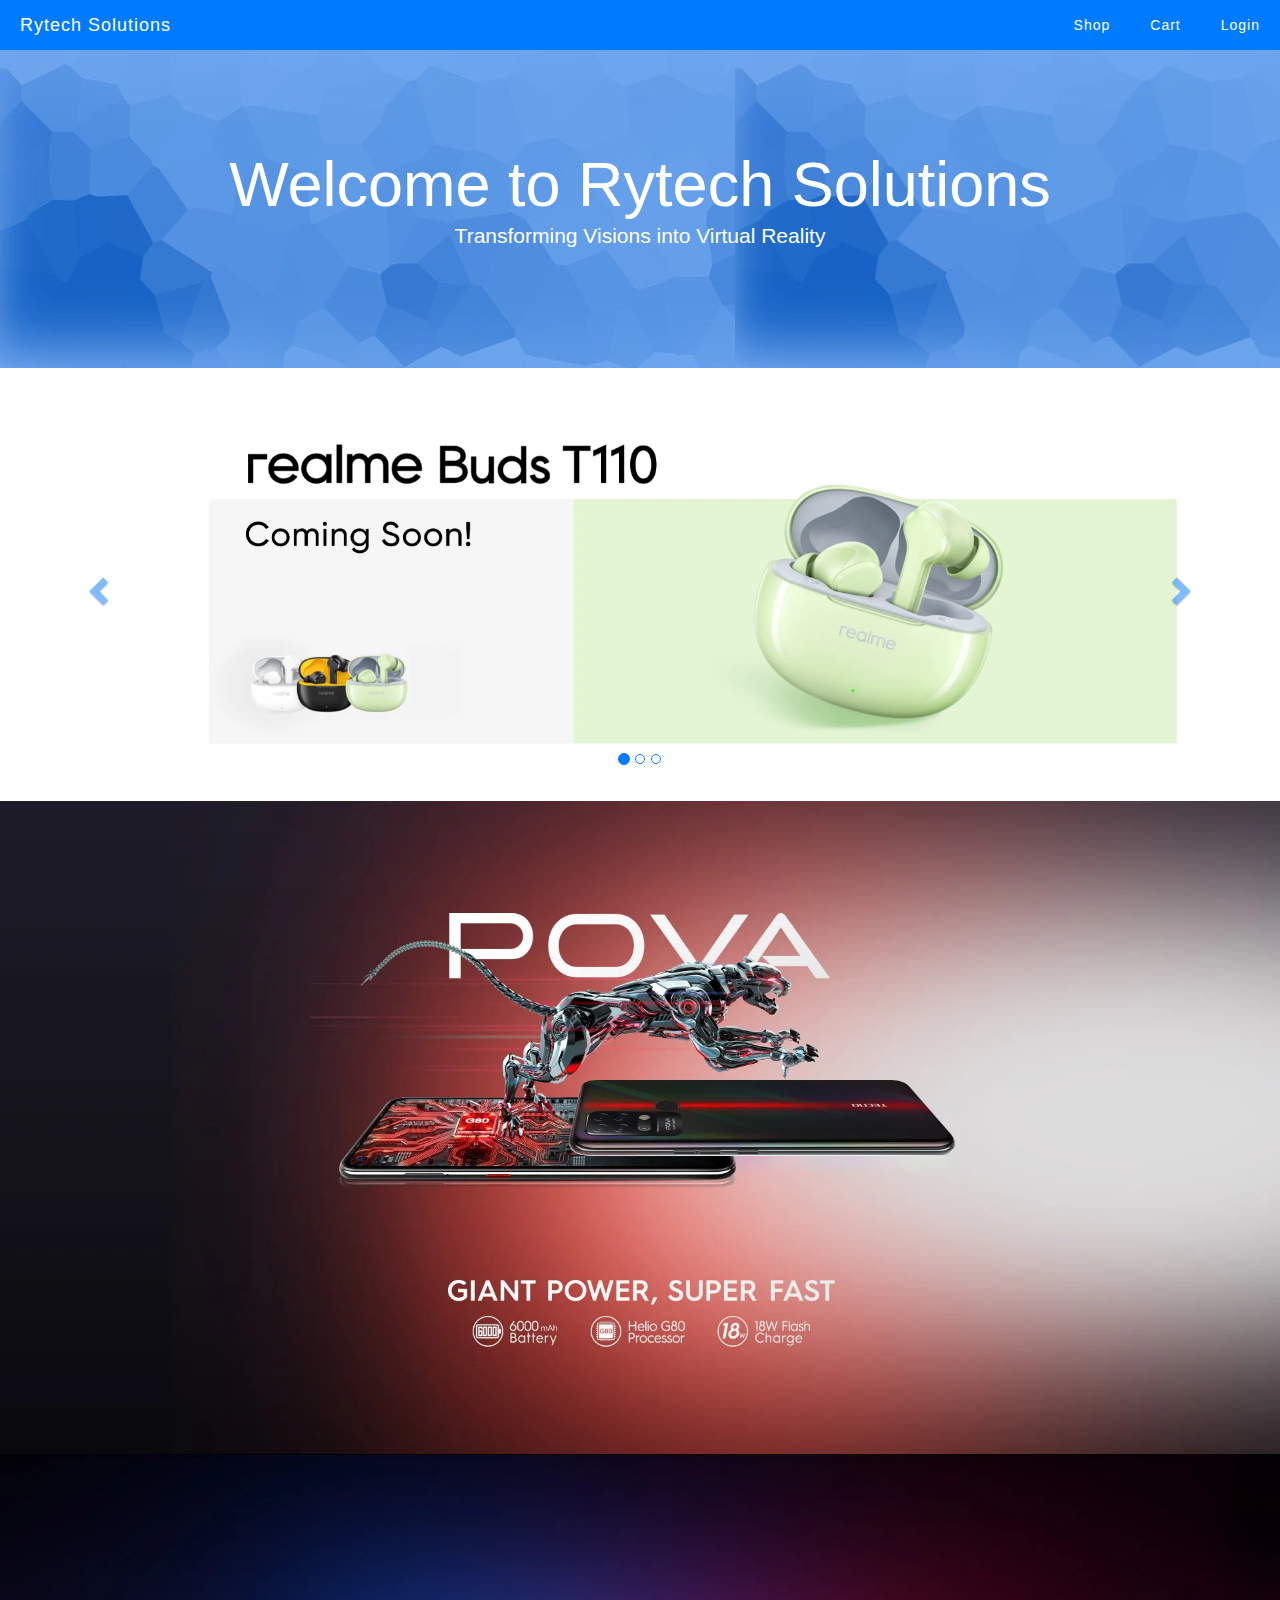
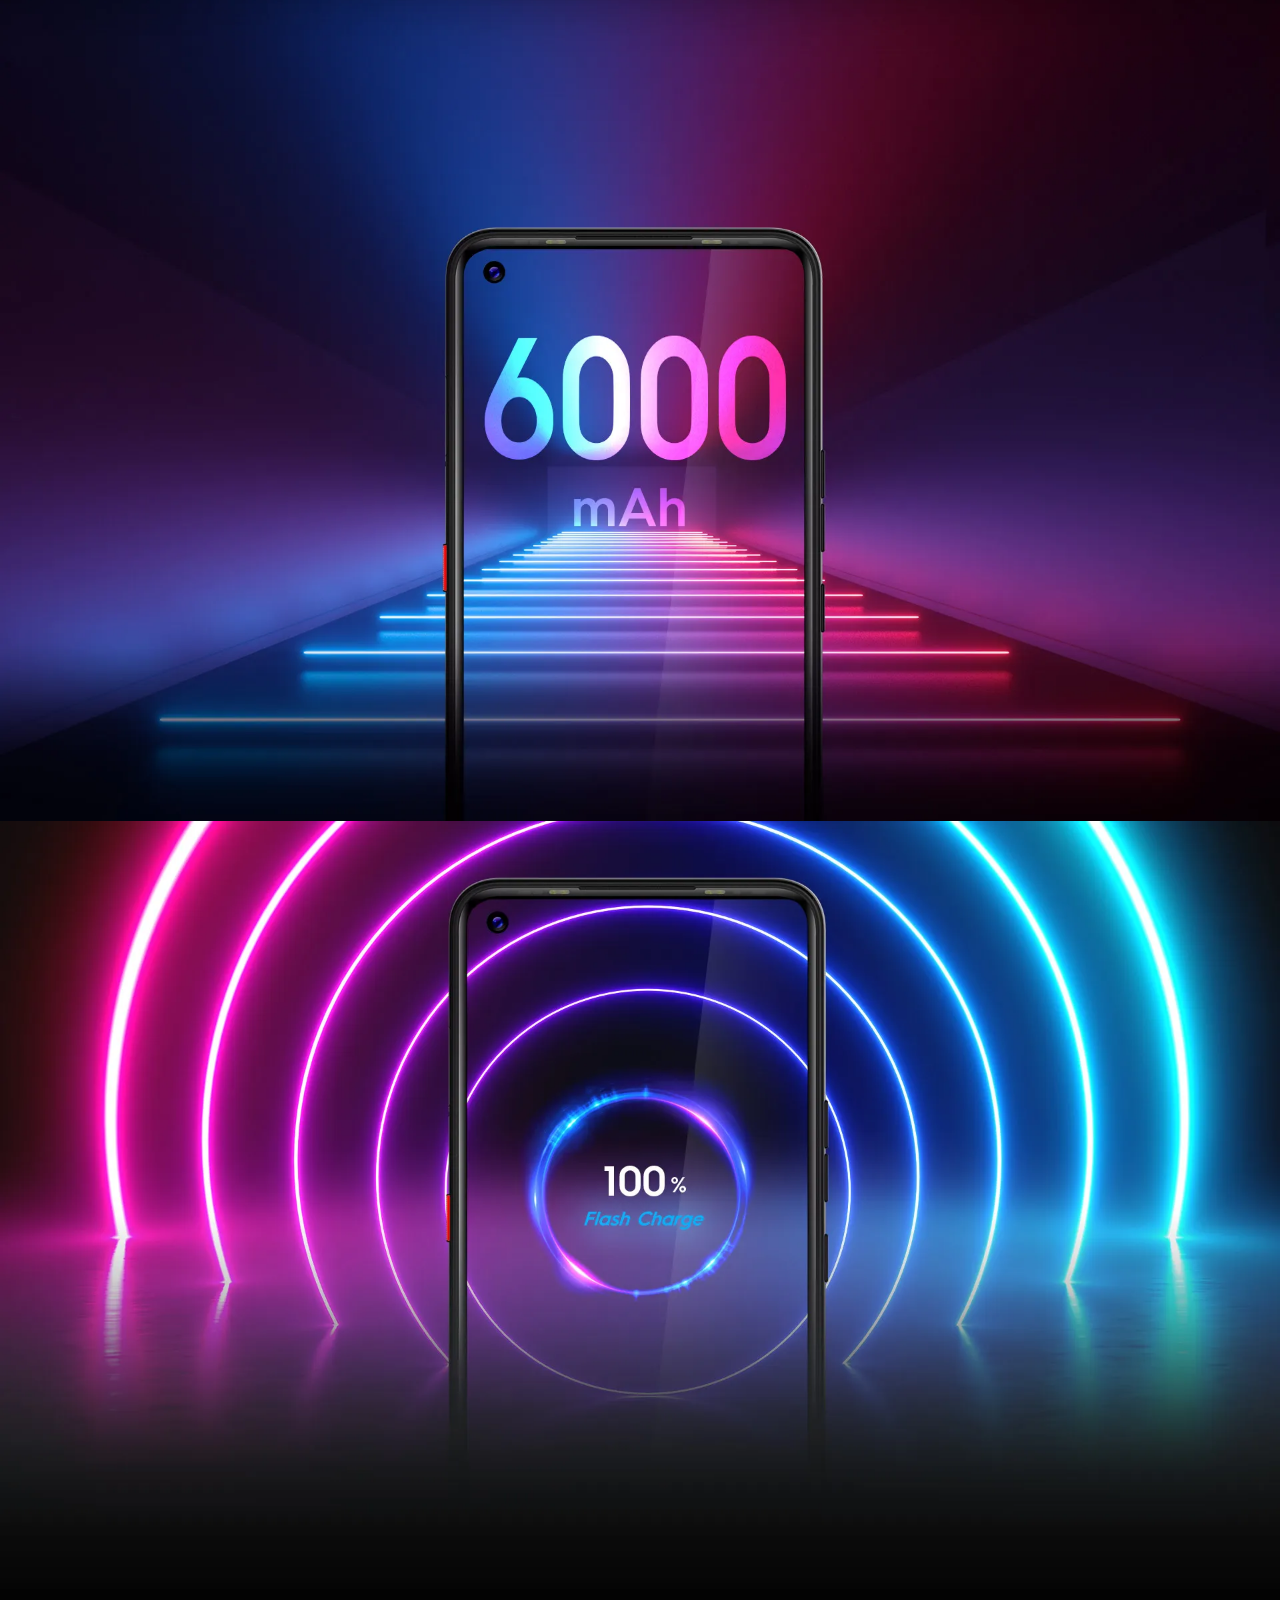
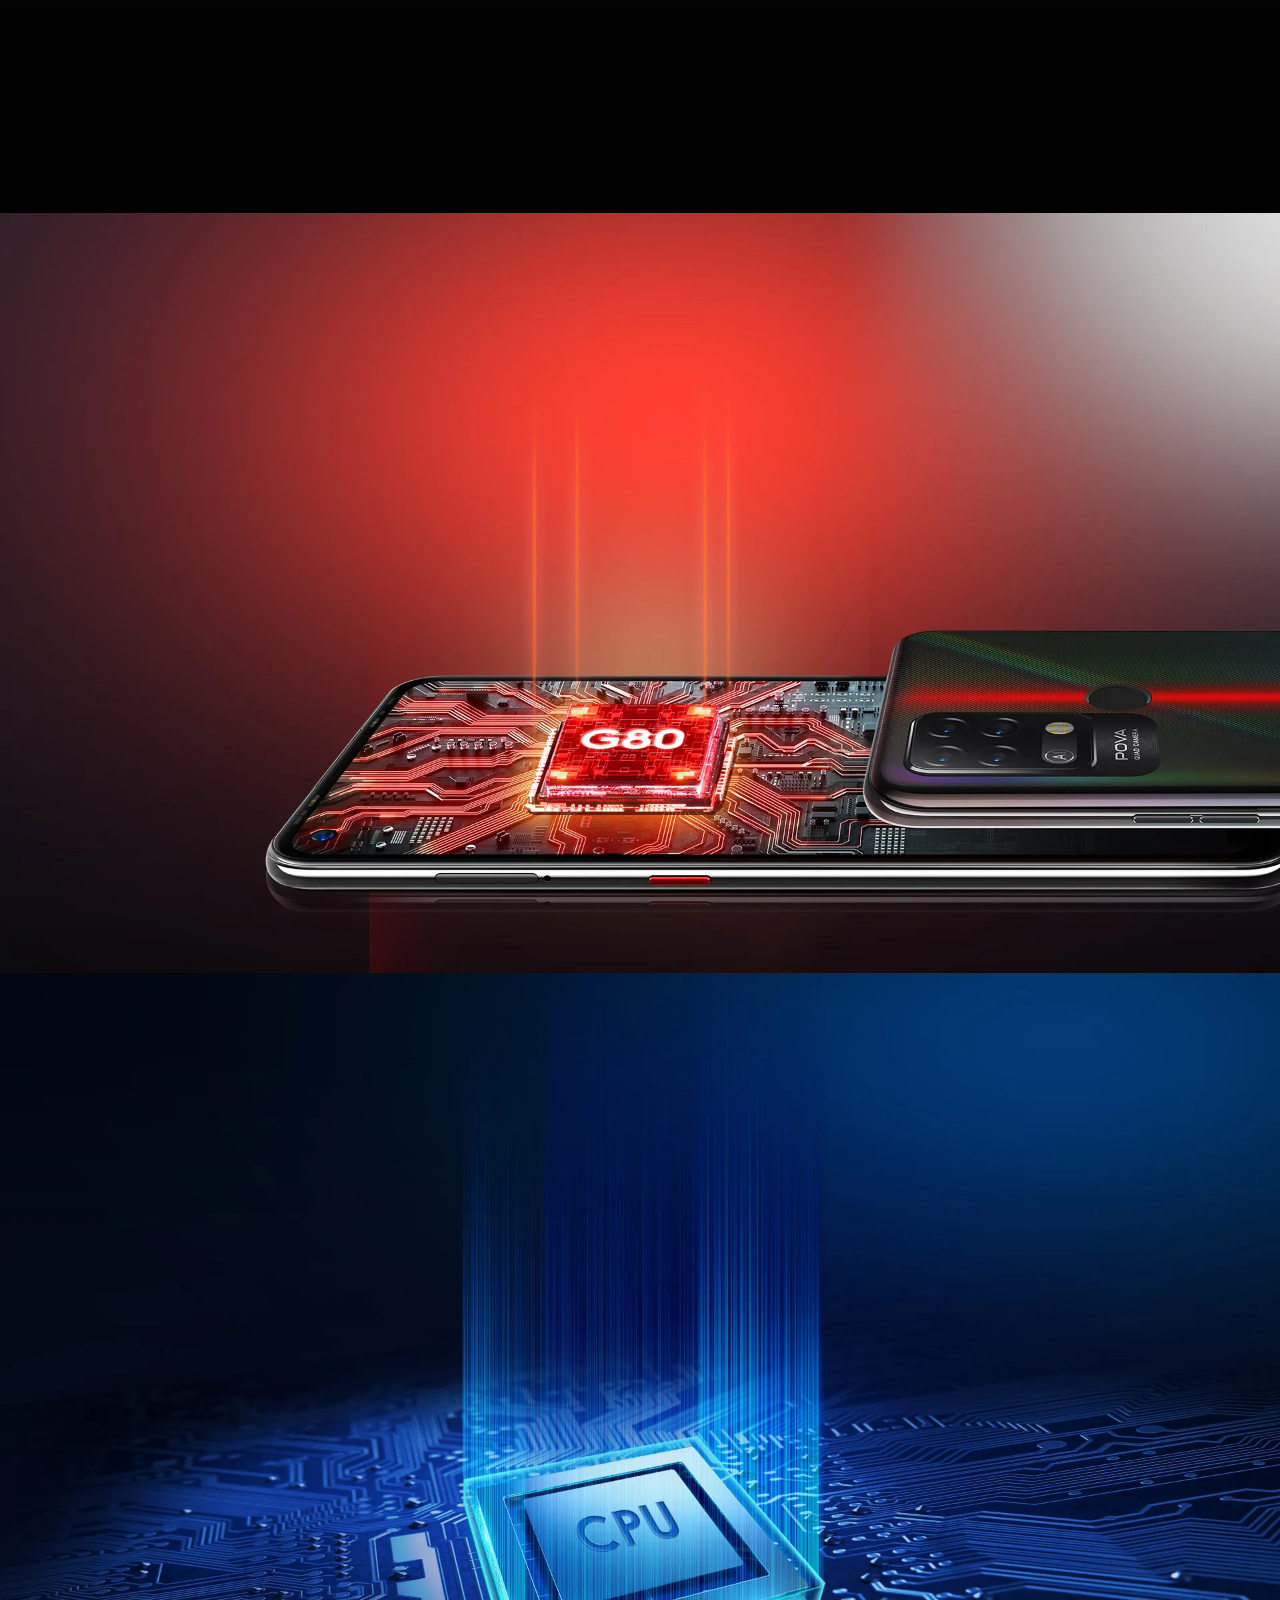
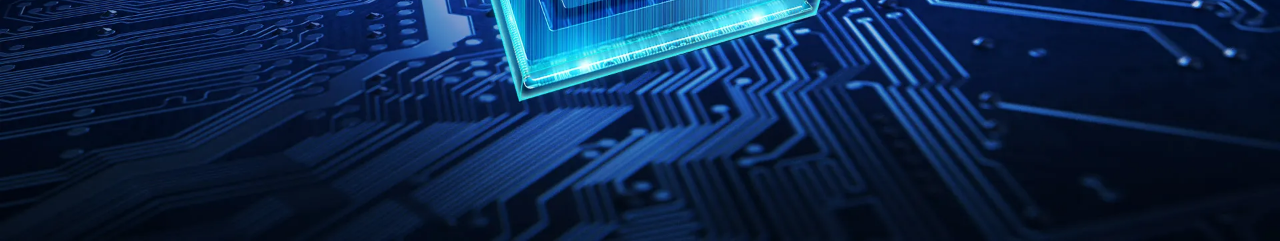
<file: index.html>
<!DOCTYPE html>
<html lang="en">
<head>
    <meta charset="UTF-8">
    <meta name="viewport" content="width=device-width, initial-scale=1.0">
    <title>Rytech</title>
    <link rel="stylesheet" href="https://maxcdn.bootstrapcdn.com/bootstrap/3.4.1/css/bootstrap.min.css">
    <link rel="stylesheet" href="https://cdnjs.cloudflare.com/ajax/libs/font-awesome/4.7.0/css/font-awesome.min.css">
    <link rel="stylesheet" href="style.css">
</head>
<style>
h2, p{
    color: #fff;
}
p{
    font-size: large;
}
.home-content{
    margin: 0;
    padding: 0;
}
.home-content img{
    background-size: cover;
    display: block;
    width: 100%;
}
.item img {
    width: 100%;
}
.navbar{
    border: none;
}
.jumbotron{
    background-image: url('Header.jpg');
    color: #fff;
}
.carousel-indicators li {
    border-color: #007bff;
  }
.carousel-indicators .active {
    background-color: #007bff;
}
.carousel-control.right, .carousel-control.left {
   background-image: none;
   color: #007bff;
  }
.home-content {
    position: relative;
}
.home-content-details {
    position: absolute;
    top: 20%;
    width: 100%;
}
.home-content-details h2, p{
    color: #fff;
}
</style>
<body>
    <nav class="navbar navbar-default navbar-fixed-top">
        <div class="container-fluid">
            <div class="navbar-header">
                <button type="button" class="navbar-toggle collapsed" data-toggle="collapse"
                        data-target="#navbar-collapse" aria-expanded="false">
                        <span class="icon-bar"></span>
                        <span class="icon-bar"></span>
                        <span class="icon-bar"></span>
                </button>
                <a class="navbar-brand" href="#home">Rytech Solutions</a>
            </div>
            <div class="collapse navbar-collapse" id="navbar-collapse">
                <ul class="nav navbar-nav navbar-right">
                    <li><a href="shop.html">Shop</a></li>
                    <li><a href="#cart">Cart</a></li>
                    <li><a href="#">Login</a></li>
                </ul>
            </div>
        </div>
    </nav>

    <div class="jumbotron container-fluid">
        <div class="text-center">
            <h1>Welcome to Rytech Solutions</h1>
            <p>Transforming Visions into Virtual Reality</p>
        </div>
    </div>

    <div class="home">
        <div id="myCarousel" class="carousel slide" data-ride="carousel">
            <ol class="carousel-indicators">
                <li data-target="#myCarousel" data-slide-to="0" class="active"></li>
                <li data-target="#myCarousel" data-slide-to="1"></li>
                <li data-target="#myCarousel" data-slide-to="2"></li>
            </ol>
            <div class="carousel-inner">
                <div class="item active">
                    <img src="Home realme 1.png" alt="realme 1 image">
                </div>
                <div class="item">
                    <img src="Home realme 2.png" alt="realme 2 image">
                </div>
                <div class="item">
                    <img src="Home realme 3.png" alt="realme 3 image">
                </div>
            </div>
            <a class="left carousel-control" href="#myCarousel" data-slide="prev">
                <span class="glyphicon glyphicon-chevron-left"></span>
            </a>
            <a class="right carousel-control" href="#myCarousel" data-slide="next">
                <span class="glyphicon glyphicon-chevron-right"></span>
            </a>
        </div>
        <div class="home-content">
            <img src="Home pova 1.png" alt="pova 1 image">
            <div class="slideanim">
                <div class="home-content-details text-center">
                <h2>Power Giant, Poweful and Speedy</h2>
                <h3>6000mAh Super Big Battery : Unimaginably Powerful</h3>
                <p>6000mAh super big battery means long </p>
                <p>standby for 30 days / continuous music</p>
                <p>playing for 8 days / calling for 64 hours</p> 
                <p>/ playing games up to 20 hours.</p>
                <p>Once charged, youre set for long-lasting time.</p>
                <p>* The battery performance data come from TECNO R&D Team and reserve the rights</p>
                <p>for all explanation.</p>
                </div>
            </div> 
            <img src="Home pova 2.png" alt="pova 2 image">
            <img src="Home pova 3.png" alt="pova 3 image">
            <img src="Home pova 4.png" alt="pova 4 image">
            <img src="Home pova 5.png" alt="pova 5 image">
        </div>
    </div>
    <script src="https://ajax.googleapis.com/ajax/libs/jquery/3.7.1/jquery.min.js"></script>
    <script src="https://maxcdn.bootstrapcdn.com/bootstrap/3.4.1/js/bootstrap.min.js"></script>
    <script src="script.js"></script>
</body>
</html>
</file>
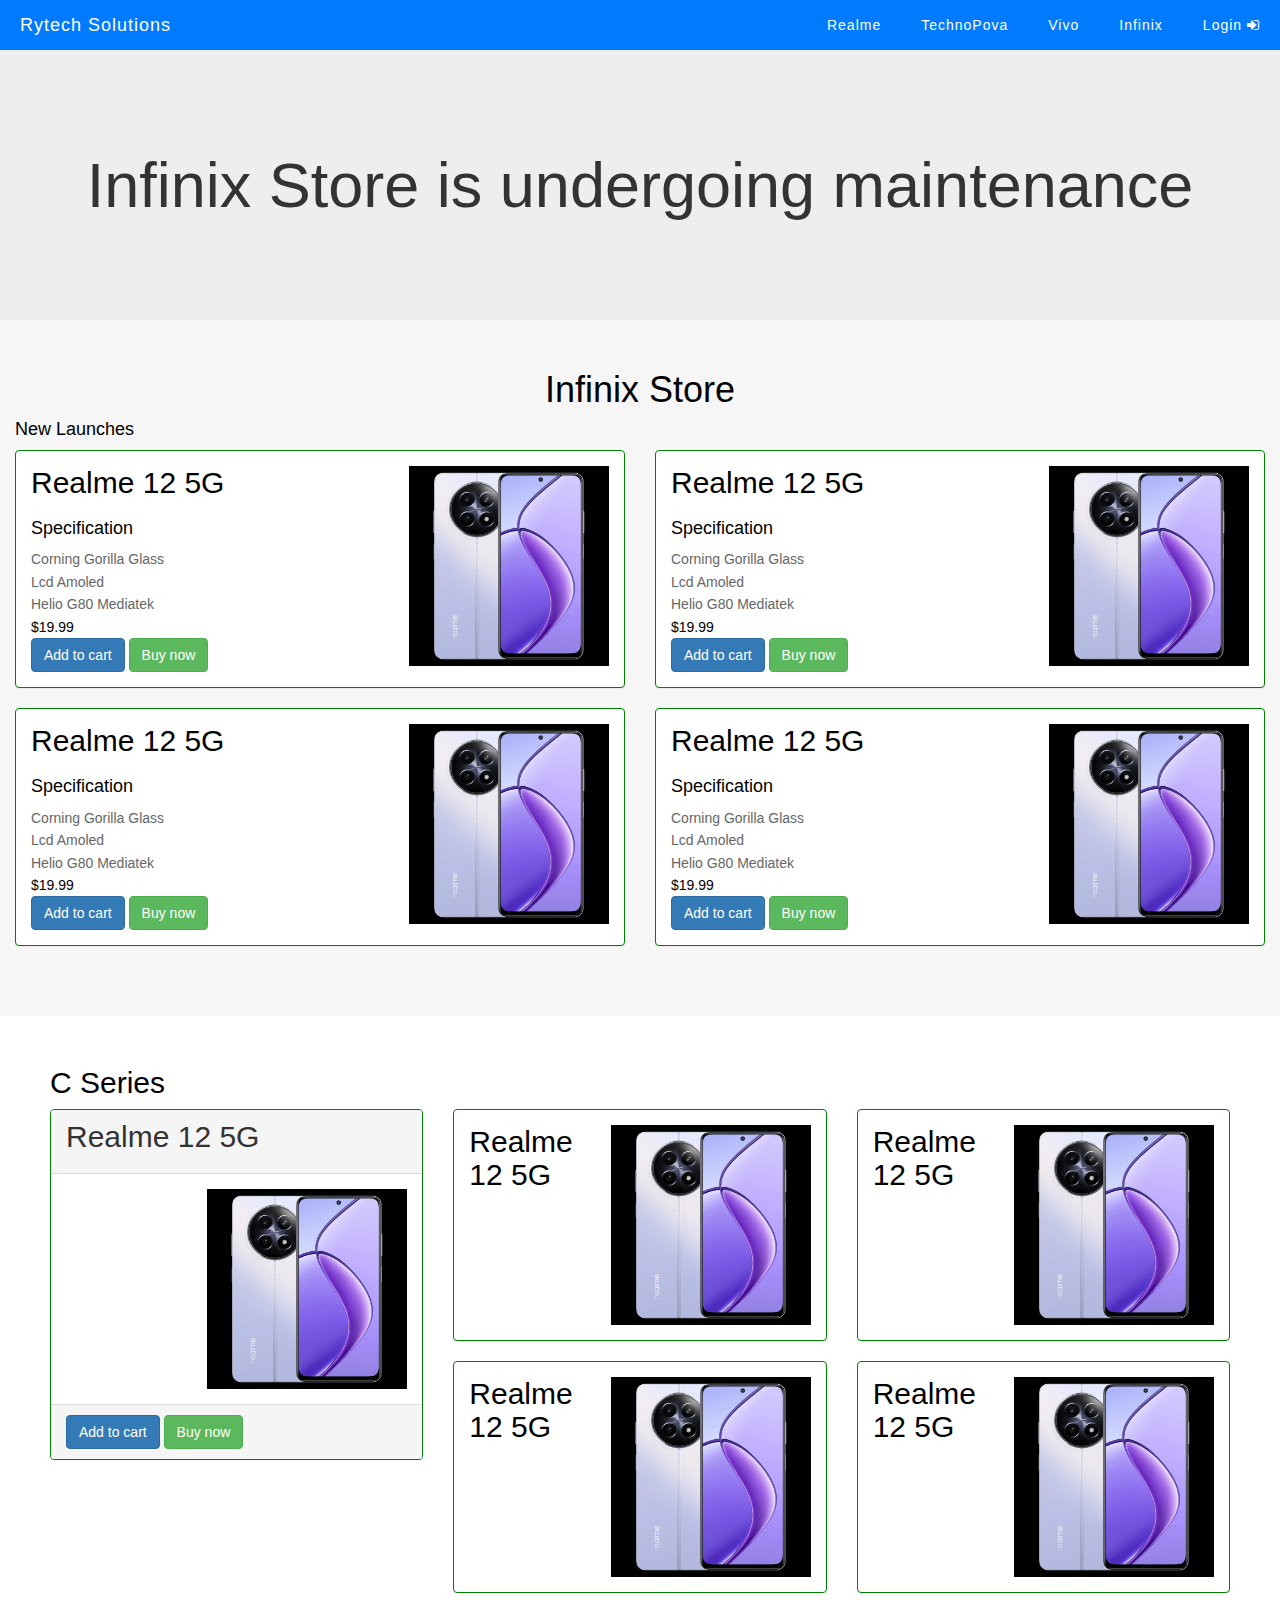
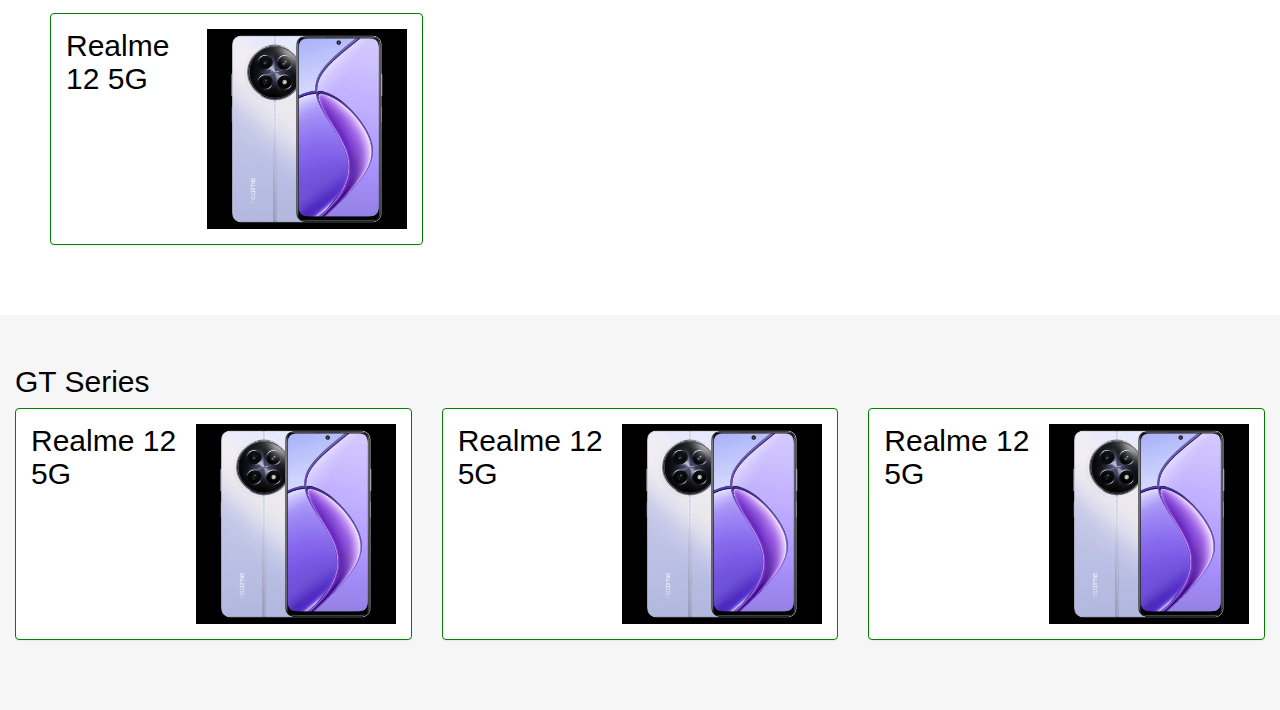
<file: infinix.html>
<!DOCTYPE html>
<html lang="en">
<head>
    <meta charset="UTF-8">
    <meta name="viewport" content="width=device-width, initial-scale=1.0">
    <title>Realme Smartphones | Rytech</title>
    <link rel="stylesheet" href="https://maxcdn.bootstrapcdn.com/bootstrap/3.4.1/css/bootstrap.min.css">
    <link rel="stylesheet" href="https://cdnjs.cloudflare.com/ajax/libs/font-awesome/4.7.0/css/font-awesome.min.css">
    <link rel="stylesheet" href="style.css">
</head>
<style>
h2{
    padding-bottom: 10px;
}
</style>
<body id="myPage" data-spy="scroll" data-target=".navbar" data-offset="60">
    <nav class="navbar navbar-default navbar-fixed-top">
        <div class="container-fluid">
            <div class="navbar-header">
                <button type="button" class="navbar-toggle collapsed" data-toggle="collapse"
                        data-target="#navbar-collapse" aria-expanded="false">
                        <span class="icon-bar"></span>
                        <span class="icon-bar"></span>
                        <span class="icon-bar"></span>
                </button>
                <a class="navbar-brand" href="shop.html">Rytech Solutions</a>
            </div>
            <div class="collapse navbar-collapse" id="navbar-collapse">
                <ul class="nav navbar-nav navbar-right">
                    <li><a href="realme.html">Realme</a></li>
                    <li><a href="technopova.html">TechnoPova</a></li>
                    <li><a href="vivo.html">Vivo</a></li>
                    <li><a href="infinix.html">Infinix</a></li>
                    <li><a href="#">Login <span class="fa fa-sign-in"></span></a></li>
                </ul>
            </div>
        </div>
    </nav>
    
    <div class="jumbotron text-center">
        <h1>Infinix Store is undergoing maintenance</h1>
      </div>
    <section id="new-launches" class="container-fluid">
        <div class="text-center">
            <h1>Infinix Store</h1>
        </div>
        <h4>New Launches</h4>
        <div class="row d-flex flex-wrap">
            <div class="col-sm-6">
                <div class="panel panel-default">
                    <div class="panel-body">
                        <img class="img-responsive" src="new Realme 12 5G.png" alt="Realme 12 5G image">
                        <h2>Realme 12 5G</h2>
                        <h4>Specification</h4>
                            <ul>
                                <li>Corning Gorilla Glass</li>
                                <li>Lcd Amoled</li>
                                <li>Helio G80 Mediatek</li>
                            </ul>
                            <p>$19.99</p>
                            <button type="button" class="btn btn-primary">Add to cart</button>
                            <button type="button" class="btn btn-success">Buy now</button>    
                    </div>
                </div>
            </div>
            <div class="col-sm-6">
                <div class="panel panel-default">
                    <div class="panel-body">
                        <img class="img-responsive" src="new Realme 12 5G.png" alt="Realme 12 5G image">
                        <h2>Realme 12 5G</h2>
                        <h4>Specification</h4>
                            <ul>
                                <li>Corning Gorilla Glass</li>
                                <li>Lcd Amoled</li>
                                <li>Helio G80 Mediatek</li>
                            </ul>
                            <p>$19.99</p>
                            <button type="button" class="btn btn-primary">Add to cart</button>
                            <button type="button" class="btn btn-success">Buy now</button>    
                    </div>
                </div>
            </div>
            <div class="col-sm-6">
                <div class="panel panel-default">
                    <div class="panel-body">
                        <img class="img-responsive" src="new Realme 12 5G.png" alt="Realme 12 5G image">
                        <h2>Realme 12 5G</h2>
                        <h4>Specification</h4>
                            <ul>
                                <li>Corning Gorilla Glass</li>
                                <li>Lcd Amoled</li>
                                <li>Helio G80 Mediatek</li>
                            </ul>
                            <p>$19.99</p>
                            <button type="button" class="btn btn-primary">Add to cart</button>
                            <button type="button" class="btn btn-success">Buy now</button>    
                    </div>
                </div>
            </div>
            <div class="col-sm-6">
                <div class="panel panel-default">
                    <div class="panel-body">
                        <img class="img-responsive" src="new Realme 12 5G.png" alt="Realme 12 5G image">
                        <h2>Realme 12 5G</h2>
                        <h4>Specification</h4>
                            <ul>
                                <li>Corning Gorilla Glass</li>
                                <li>Lcd Amoled</li>
                                <li>Helio G80 Mediatek</li>
                            </ul>
                            <p>$19.99</p>
                            <button type="button" class="btn btn-primary">Add to cart</button>
                            <button type="button" class="btn btn-success">Buy now</button>    
                    </div>
                </div>
            </div>
            
        </div>
    </section>

    <section id="c-series">
        <h2>C Series</h2>
        <div class="row d-flex flex-wrap">
            <div class="col-sm-4 col-xs-12">
                <div class="panel panel-default">
                    <div class="panel-heading">
                        <h2>Realme 12 5G</h2>
                    </div>
                    <div class="panel-body">
                        <img src="new Realme 12 5G.png" alt="new Realme 12 5G image">
                        
                    </div>
                    <div class="panel-footer">
                        <button type="button" class="btn btn-primary">Add to cart</button>
                        <button type="button" class="btn btn-success">Buy now</button>   
                    </div>
                </div>
            </div>
            <div class="col-sm-4 col-xs-12">
                <div class="panel panel-default">
                    <div class="panel-body">
                        <img src="new Realme 12 5G.png" alt="new Realme 12 5G image">
                        <h2>Realme 12 5G</h2>
                    </div>
                </div>
            </div>
            <div class="col-sm-4 col-xs-12">
                <div class="panel panel-default">
                    <div class="panel-body">
                        <img src="new Realme 12 5G.png" alt="new Realme 12 5G image">
                        <h2>Realme 12 5G</h2>
                    </div>
                </div>
            </div>
            <div class="col-sm-4 col-xs-12">
                <div class="panel panel-default">
                    <div class="panel-body">
                        <img src="new Realme 12 5G.png" alt="new Realme 12 5G image">
                        <h2>Realme 12 5G</h2>
                    </div>
                </div>
            </div>
            <div class="col-sm-4 col-xs-12">
                <div class="panel panel-default">
                    <div class="panel-body">
                        <img src="new Realme 12 5G.png" alt="new Realme 12 5G image">
                        <h2>Realme 12 5G</h2>
                    </div>
                </div>
            </div>
            <div class="col-sm-4 col-xs-12">
                <div class="panel panel-default">
                    <div class="panel-body">
                        <img src="new Realme 12 5G.png" alt="new Realme 12 5G image">
                        <h2>Realme 12 5G</h2>
                    </div>
                </div>
            </div>
        </div>
    </section>

    <section id="gt-series" class="container-fluid">
        <h2>GT Series</h2>
        <div class="row d-flex flex-wrap">
            <div class="col-sm-4 col-sm-12">
                <div class="panel panel-default">
                    <div class="panel-body">
                        <img src="new Realme 12 5G.png" alt="new Realme 12 5G image">
                        <h2>Realme 12 5G</h2>
                    </div>
                </div>
            </div>
            <div class="col-sm-4 col-sm-12">
                <div class="panel panel-default">
                    <div class="panel-body">
                        <img src="new Realme 12 5G.png" alt="new Realme 12 5G image">
                        <h2>Realme 12 5G</h2>
                    </div>
                </div>
            </div>
            <div class="col-sm-4 col-sm-12">
                <div class="panel panel-default">
                    <div class="panel-body">
                        <img src="new Realme 12 5G.png" alt="new Realme 12 5G image">
                        <h2>Realme 12 5G</h2>
                    </div>
                </div>
            </div>
        </div>
    </section>
    <script src="https://ajax.googleapis.com/ajax/libs/jquery/3.7.1/jquery.min.js"></script>
    <script src="https://maxcdn.bootstrapcdn.com/bootstrap/3.4.1/js/bootstrap.min.js"></script>
    <script src="script.js"></script>
</body>
</html>
</file>
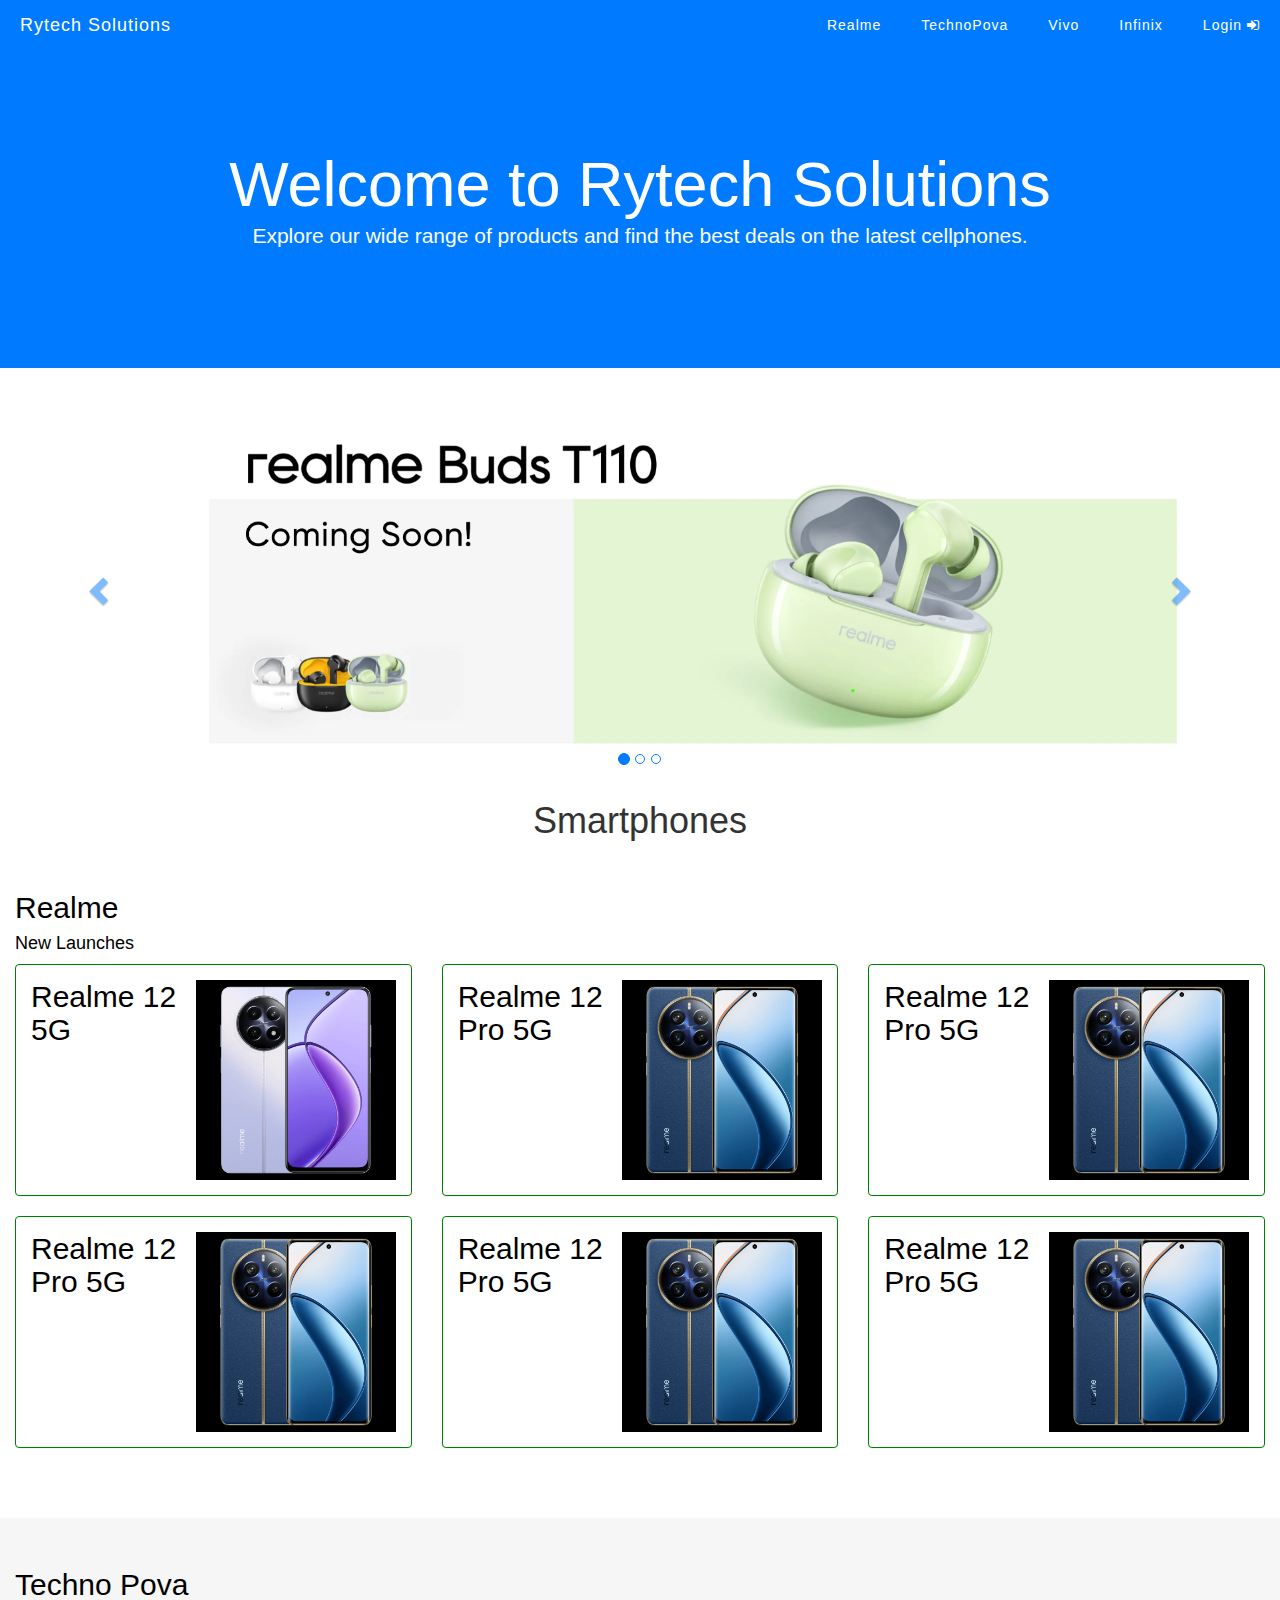
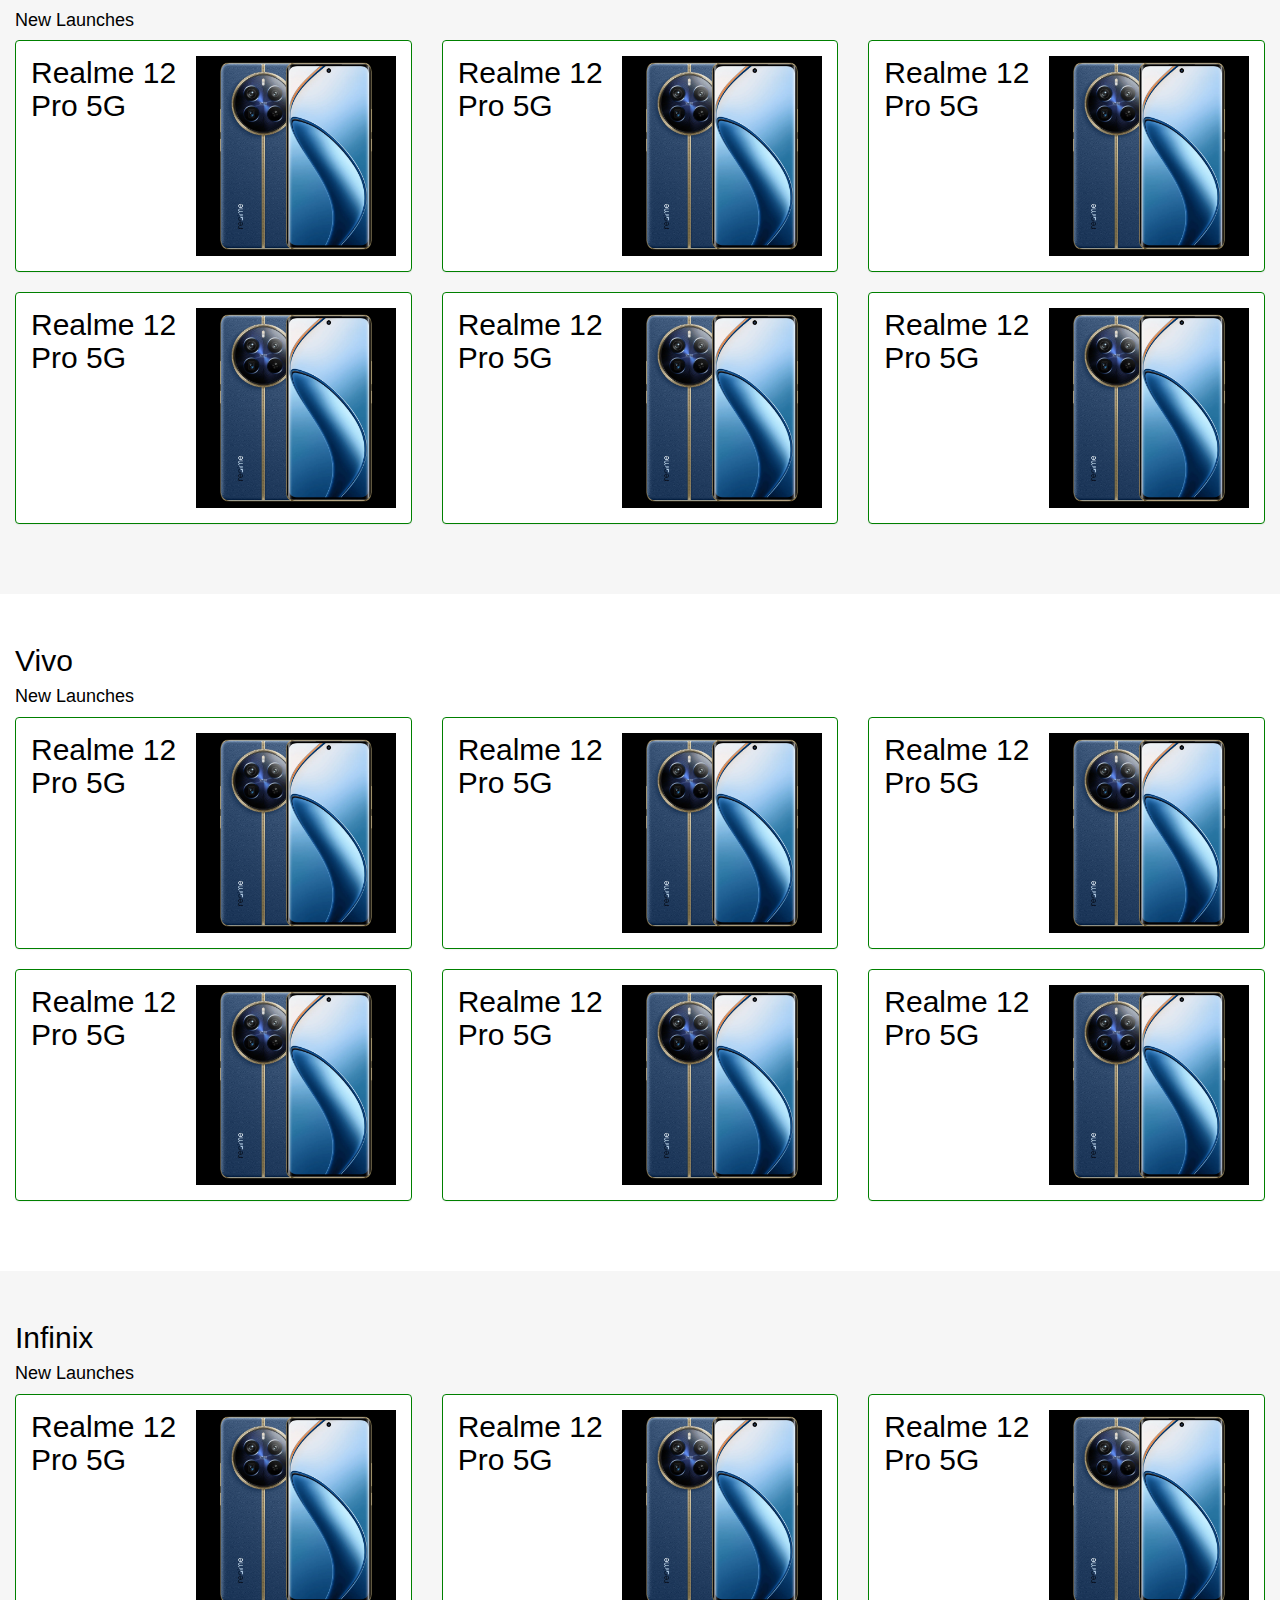
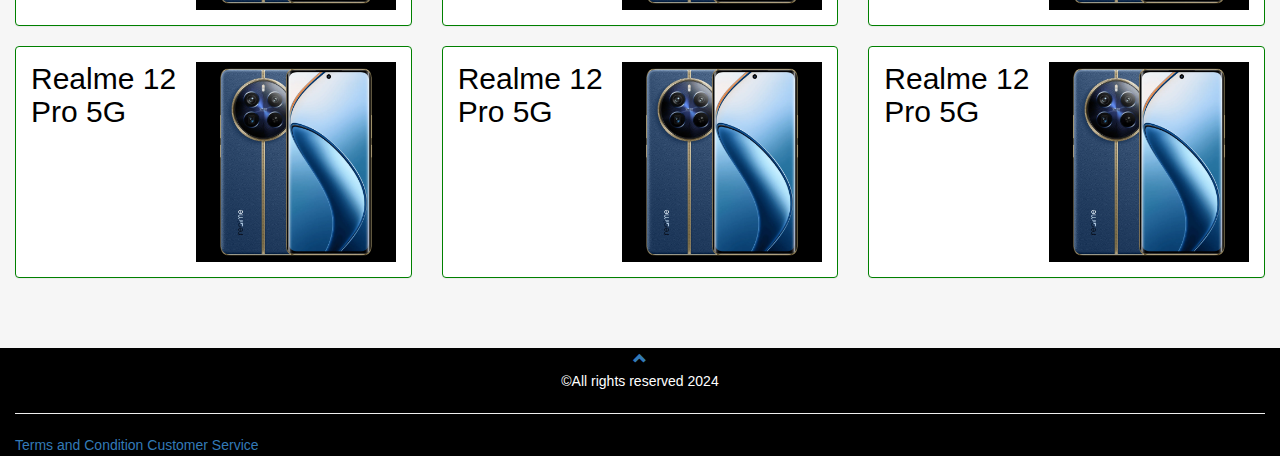
<file: shop.html>
<!DOCTYPE html>
<html lang="en">
<head>
    <meta charset="UTF-8">
    <meta name="viewport" content="width=device-width, initial-scale=1.0">
    <title>Shop | Rytech</title>
    <link rel="stylesheet" href="https://maxcdn.bootstrapcdn.com/bootstrap/3.4.1/css/bootstrap.min.css">
    <link rel="stylesheet" href="https://cdnjs.cloudflare.com/ajax/libs/font-awesome/4.7.0/css/font-awesome.min.css">
    <link rel="stylesheet" href="style.css">
</head>
<style>
/*.content{
    display: flex;
    padding-left: 20px;
}
.container{
    border: 1px solid green;
    padding: 5px;
    margin: 0;
    width: 45%;
    margin-left: 55px;
}
.realme-content img{
    width: 200px;
    height: 200px;
    float: right;
}
.clearfix::after{
    content: "";
    clear: both;
    display: table;
}*/
.navbar{
    border: none;
}
.jumbotron{
    background-color: #007bff;
    color: #fff;
}

.carousel-indicators li{
    border-color: #007bff;
}
.carousel-indicators .active {
    background-color: #007bff;
}
.carousel-control.right, .carousel-control.left {
    background-image: none;
    color: #007bff;
}

section:nth-child(odd) {
    background-color: #fff;
    color: black; /* Ensure the text is readable on a red background */
}

section:nth-child(even) {
    background-color: #f6f6f6;
    color: black; /* Default text color for better readability on a white background */
}
section{
    padding: 50px;
}

</style>
<body id="myPage" data-spy="scroll" data-target=".navbar" data-offset="60" class="page-transition">
    <nav class="navbar navbar-default navbar-fixed-top">
        <div class="container-fluid">
            <div class="navbar-header">
                <button type="button" class="navbar-toggle collapsed" data-toggle="collapse"
                        data-target="#navbar-collapse" aria-expanded="false">
                        <span class="icon-bar"></span>
                        <span class="icon-bar"></span>
                        <span class="icon-bar"></span>
                </button>
                <a class="navbar-brand" href="index.html">Rytech Solutions</a>
            </div>
            <div class="collapse navbar-collapse" id="navbar-collapse">
                <ul class="nav navbar-nav navbar-right">
                    <li><a href="realme.html">Realme</a></li>
                    <li><a href="#">TechnoPova</a></li>
                    <li><a href="#">Vivo</a></li>
                    <li><a href="#">Infinix</a></li>
                    <li><a href="#">Login <span class="fa fa-sign-in"></span></a></li>
                </ul>
            </div>
        </div>
    </nav>
    
    <!--<section id="realme" class="container-fluid">
        <h1>Realme</h1>
        <h4>New Launches</h4>
        <div class="content">
            <div class="container">
                <div class="clearfix">
                    <div class="realme-content">
                        <img class="image-style" src="new Realme 12 5G.png" alt="Realme 12 5G image">
                        <h2>Realme 12 5G</h2>
                    </div>
                </div>
            </div>
            <div class="container">
                <div class="clearfix">
                    <div class="realme-content">
                        <img src="new Realme 12pro 5G.png" alt="Realme 12pro 5G image">
                        <h2>Realme 12 Pro 5G</h2>
                    </div>
                </div>
            </div>
        </div>
        
    </section>-->
    <div class="jumbotron container-fluid">
        <div class="text-center">
            <h1>Welcome to Rytech Solutions</h1>
            <p>Explore our wide range of products and find the best deals on the latest cellphones.</p>
        </div>
    </div>
    <div id="myCarousel" class="carousel slide" data-ride="carousel">
        <ol class="carousel-indicators">
            <li data-target="#myCarousel" data-slide-to="0" class="active"></li>
            <li data-target="#myCarousel" data-slide-to="1"></li>
            <li data-target="#myCarousel" data-slide-to="2"></li>
        </ol>
        <div class="carousel-inner">
            <div class="item active">
                <img src="Home realme 1.png" alt="realme 1 image">
            </div>
            <div class="item">
                <img src="Home realme 2.png" alt="realme 2 image">
            </div>
            <div class="item">
                <img src="Home realme 3.png" alt="realme 3 image">
            </div>
        </div>
        <a class="left carousel-control" href="#myCarousel" data-slide="prev">
            <span class="glyphicon glyphicon-chevron-left"></span>
        </a>
        <a class="right carousel-control" href="#myCarousel" data-slide="next">
            <span class="glyphicon glyphicon-chevron-right"></span>
        </a>
    </div>

    <div class="text-center">
        <h1>Smartphones</h1>
    </div>
    <section id="realme" class="container-fluid page-content">
        <h2>Realme</h2>
        <h4>New Launches</h4>
        <div class="row d-flex flex-wrap">
            <div class="col-sm-4 col-xs-12">
                <div class="panel panel-default panel-new-launch">
                    <div class="panel-body">
                        <img src="new Realme 12 5G.png" alt="Realme 12 5G image">
                        <h2>Realme 12 5G</h2>
                    </div>
                </div>
            </div>
            <div class="col-sm-4 col-xs-12">
                <div class="panel panel-default">
                    <div class="panel-body">
                        <img src="new Realme 12pro 5G.png" alt="Realme 12pro 5G image">
                        <h2>Realme 12 Pro 5G</h2>
                    </div>
                </div>
            </div>
            <div class="col-sm-4 col-xs-12">
                <div class="panel panel-default">
                    <div class="panel-body">
                        <img src="new Realme 12pro 5G.png" alt="Realme 12pro 5G image">
                        <h2>Realme 12 Pro 5G</h2>
                    </div>
                </div>
            </div>
            <div class="col-sm-4 col-xs-12">
                <div class="panel panel-default">
                    <div class="panel-body">
                        <img src="new Realme 12pro 5G.png" alt="Realme 12pro 5G image">
                        <h2>Realme 12 Pro 5G</h2>
                    </div>
                </div>
            </div>
            <div class="col-sm-4 col-xs-12">
                <div class="panel panel-default">
                    <div class="panel-body">
                        <img src="new Realme 12pro 5G.png" alt="Realme 12pro 5G image">
                        <h2>Realme 12 Pro 5G</h2>
                    </div>
                </div>
            </div>
            <div class="col-sm-4 col-xs-12">
                <div class="panel panel-default">
                    <div class="panel-body">
                        <img src="new Realme 12pro 5G.png" alt="Realme 12pro 5G image">
                        <h2>Realme 12 Pro 5G</h2>
                    </div>
                </div>
            </div>
        </div>
    </section>

    <section id="technopova" class="container-fluid">
        <h2>Techno Pova</h2>
        <h4>New Launches</h4>
        <div class="row d-flex flex-wrap">
            <div class="col-sm-4 col-xs-12">
                <div class="panel panel-default">
                    <div class="panel-body">
                        <img src="new Realme 12pro 5G.png" alt="Realme 12pro 5G image">
                        <h2>Realme 12 Pro 5G</h2>
                    </div>
                </div>
            </div>
            <div class="col-sm-4 col-xs-12">
                <div class="panel panel-default">
                    <div class="panel-body">
                        <img src="new Realme 12pro 5G.png" alt="Realme 12pro 5G image">
                        <h2>Realme 12 Pro 5G</h2>
                    </div>
                </div>
            </div>
            <div class="col-sm-4 col-xs-12">
                <div class="panel panel-default">
                    <div class="panel-body">
                        <img src="new Realme 12pro 5G.png" alt="Realme 12pro 5G image">
                        <h2>Realme 12 Pro 5G</h2>
                    </div>
                </div>
            </div>
            <div class="col-sm-4 col-xs-12">
                <div class="panel panel-default">
                    <div class="panel-body">
                        <img src="new Realme 12pro 5G.png" alt="Realme 12pro 5G image">
                        <h2>Realme 12 Pro 5G</h2>
                    </div>
                </div>
            </div>
            <div class="col-sm-4 col-xs-12">
                <div class="panel panel-default">
                    <div class="panel-body">
                        <img src="new Realme 12pro 5G.png" alt="Realme 12pro 5G image">
                        <h2>Realme 12 Pro 5G</h2>
                    </div>
                </div>
            </div>
            <div class="col-sm-4 col-xs-12">
                <div class="panel panel-default">
                    <div class="panel-body">
                        <img src="new Realme 12pro 5G.png" alt="Realme 12pro 5G image">
                        <h2>Realme 12 Pro 5G</h2>
                    </div>
                </div>
            </div>
        </div>
    </section>

    <section id="vivo" class="container-fluid">
        <h2>Vivo</h2>
        <h4>New Launches</h4>
        <div class="row d-flex flex-wrap">
            <div class="col-sm-4 col-xs-12">
                <div class="panel panel-default">
                    <div class="panel-body">
                        <img src="new Realme 12pro 5G.png" alt="Realme 12pro 5G image">
                        <h2>Realme 12 Pro 5G</h2>
                    </div>
                </div>
            </div>
            <div class="col-sm-4 col-xs-12">
                <div class="panel panel-default">
                    <div class="panel-body">
                        <img src="new Realme 12pro 5G.png" alt="Realme 12pro 5G image">
                        <h2>Realme 12 Pro 5G</h2>
                    </div>
                </div>
            </div>
            <div class="col-sm-4 col-xs-12">
                <div class="panel panel-default">
                    <div class="panel-body">
                        <img src="new Realme 12pro 5G.png" alt="Realme 12pro 5G image">
                        <h2>Realme 12 Pro 5G</h2>
                    </div>
                </div>
            </div>
            <div class="col-sm-4 col-xs-12">
                <div class="panel panel-default">
                    <div class="panel-body">
                        <img src="new Realme 12pro 5G.png" alt="Realme 12pro 5G image">
                        <h2>Realme 12 Pro 5G</h2>
                    </div>
                </div>
            </div>
            <div class="col-sm-4 col-xs-12">
                <div class="panel panel-default">
                    <div class="panel-body">
                        <img src="new Realme 12pro 5G.png" alt="Realme 12pro 5G image">
                        <h2>Realme 12 Pro 5G</h2>
                    </div>
                </div>
            </div>
            <div class="col-sm-4 col-xs-12">
                <div class="panel panel-default">
                    <div class="panel-body">
                        <img src="new Realme 12pro 5G.png" alt="Realme 12pro 5G image">
                        <h2>Realme 12 Pro 5G</h2>
                    </div>
                </div>
            </div>
        </div>
    </section>

    <section id="infinix" class="container-fluid">
        <h2>Infinix</h2>
        <h4>New Launches</h4>
        <div class="row d-flex flex-wrap">
            <div class="col-sm-4 col-xs-12">
                <div class="panel panel-default">
                    <div class="panel-body">
                        <img src="new Realme 12pro 5G.png" alt="Realme 12pro 5G image">
                        <h2>Realme 12 Pro 5G</h2>
                    </div>
                </div>
            </div>
            <div class="col-sm-4 col-xs-12">
                <div class="panel panel-default">
                    <div class="panel-body">
                        <img src="new Realme 12pro 5G.png" alt="Realme 12pro 5G image">
                        <h2>Realme 12 Pro 5G</h2>
                    </div>
                </div>
            </div>
            <div class="col-sm-4 col-xs-12">
                <div class="panel panel-default">
                    <div class="panel-body">
                        <img src="new Realme 12pro 5G.png" alt="Realme 12pro 5G image">
                        <h2>Realme 12 Pro 5G</h2>
                    </div>
                </div>
            </div>
            <div class="col-sm-4 col-xs-12">
                <div class="panel panel-default">
                    <div class="panel-body">
                        <img src="new Realme 12pro 5G.png" alt="Realme 12pro 5G image">
                        <h2>Realme 12 Pro 5G</h2>
                    </div>
                </div>
            </div>
            <div class="col-sm-4 col-xs-12">
                <div class="panel panel-default">
                    <div class="panel-body">
                        <img src="new Realme 12pro 5G.png" alt="Realme 12pro 5G image">
                        <h2>Realme 12 Pro 5G</h2>
                    </div>
                </div>
            </div>
            <div class="col-sm-4 col-xs-12">
                <div class="panel panel-default">
                    <div class="panel-body">
                        <img src="new Realme 12pro 5G.png" alt="Realme 12pro 5G image">
                        <h2>Realme 12 Pro 5G</h2>
                    </div>
                </div>
            </div>
        </div>
    </section>
    
    <footer class="main-footer container-fluid">
        <div class="text-center">
            <a href="#myPage">
                <span class="glyphicon glyphicon-chevron-up"></span>
            </a>
            <p>&copy;All rights reserved 2024</p>
        </div>
        <hr>
        <a href="#">Terms and Condition</a>
        <a href="#">Customer Service</a>
    </footer>

    <script src="https://ajax.googleapis.com/ajax/libs/jquery/3.7.1/jquery.min.js"></script>
    <script src="https://maxcdn.bootstrapcdn.com/bootstrap/3.4.1/js/bootstrap.min.js"></script>
    <script src="script.js"></script>
</body>
</html>
</file>
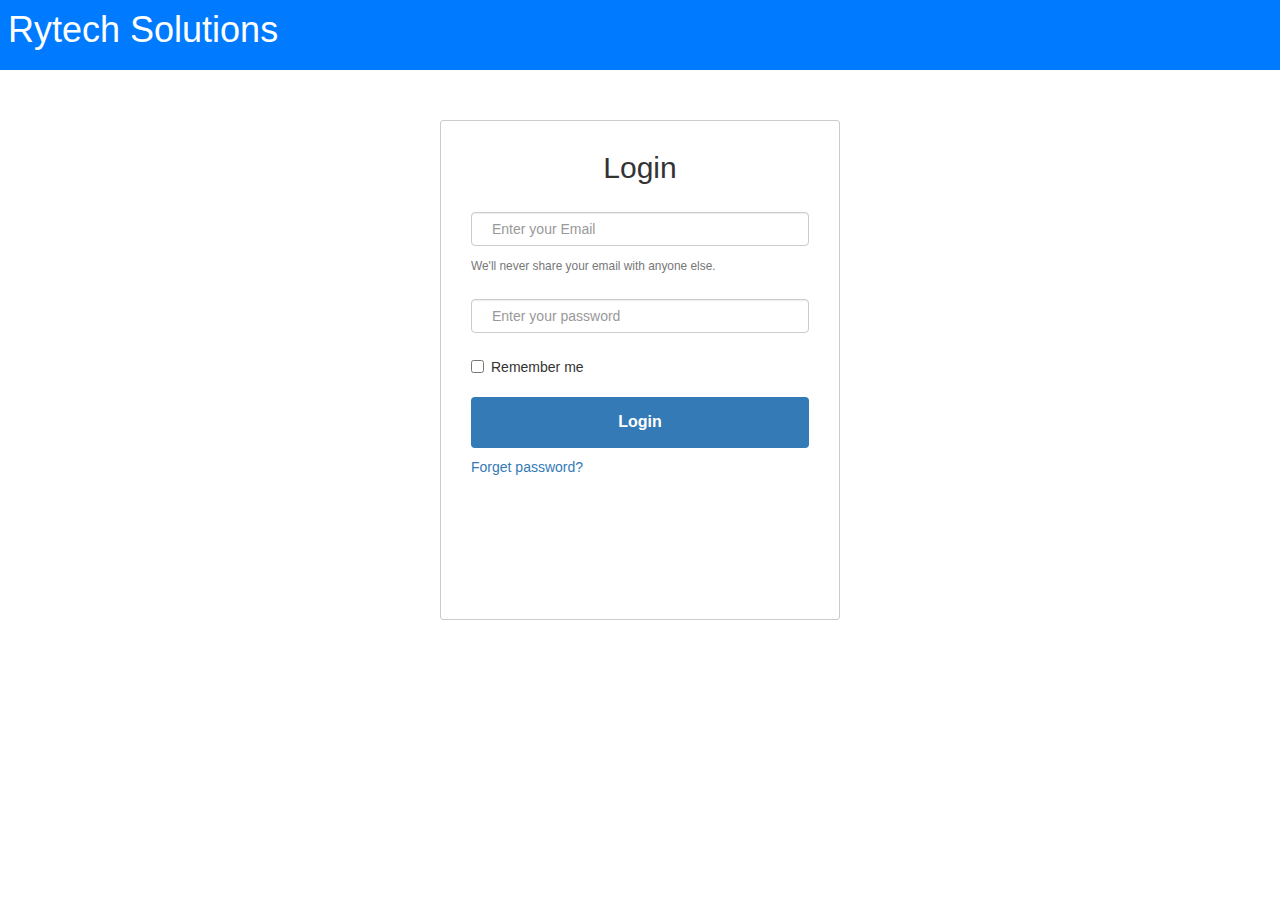
<file: signin.html>
<!DOCTYPE html>
<html lang="en">
<head>
    <meta charset="UTF-8">
    <meta name="viewport" content="width=device-width, initial-scale=1.0">
    <title>Login |Rytech</title>
    <link
      rel="stylesheet"
      href="https://maxcdn.bootstrapcdn.com/bootstrap/3.4.1/css/bootstrap.min.css" />
    <link
      rel="stylesheet"
      href="https://cdnjs.cloudflare.com/ajax/libs/font-awesome/4.7.0/css/font-awesome.min.css" />
    <link rel="stylesheet" href="style.css" />
</head>
<style>
.main-header{
    background-color: #007bff;
    color: #fff;
    height: 70px;
    padding: 10px 8px;
    top: 0;
}
.form-container{
    max-width: 400px;
    height: 500px;
    border: 1px solid #ccc;
    margin: 50px auto;
    border-radius: 3px;
    padding: 30px;
}
.form-container h2{
    margin-bottom: 20px;
    text-align: center;
}
.form-container input[type="email"], input[type="password"]{
    width: 100%;
    margin: 8px 0;
    padding: 12px 20px;
    display: inline-block;
    border-radius: 4px;
    box-sizing: border-box;
}
.form-container button {
    padding: 14px 20px;
    margin: 8px 0;
    border: none;
    cursor: pointer;
    border-radius: 4px;
    font-size: 16px;
    font-weight: bold;
    width: 100%;
}
</style>
<body>
    <header class="main-header container-fluid">
        <h1>Rytech Solutions</h1>
    </header>

    <div class="form-container">
        <h2>Login</h2>
        <form action="" id="login-form">
            <div class="form-group">
                <input type="email" class="form-control" id="email" aria-describedby="emailHelp" placeholder="Enter your Email" required>
                <small id="emailHelp" class="form-text text-muted">We'll never share your email with anyone else.</small>
            </div>
            <div class="form-group">
                <input type="password" class="form-control" name="password" id="password" placeholder="Enter your password" required>
            </div>
            <div class="form-group checkbox">
                <label for="">
                    <input type="checkbox" name="remember" id="remember">Remember me 
                </label>
            </div>
            <button type="submit" class="btn btn-primary">Login</button>
            <span class="psw"><a href="#">Forget password?</a></span>
        </form>
    </div>
</body>
</html>
</file>
<file: style.css>
body h1, h2, h3, p, ul, li {
    padding: 0;
    margin: 0;
}

body {
    font-family: 'garamond' serif;
    line-height: 1.6;
}
ul{
    text-decoration: none;
}
li{
    list-style-type: none;
    color: #666;
}

.navbar{
    background-color: #007bff;
    position: -webkit-sticky;
    position: sticky;
    top: 0;
    z-index: 1;
    border-radius: 0;
    margin: 0;
}
.navbar .navbar-brand {
    color: #fff !important;
    font-size: 18px;
    letter-spacing: 1px;
    padding: 15px 20px;
}
.navbar .navbar-nav > li > a {
    color: #fff !important;
    font-size: 14px;
    letter-spacing: 1px;
    padding: 15px 20px;
}
.navbar .navbar-nav > li > a:hover{
    color: lightgray !important;
}
.navbar-toggle {
    border: none;
    background: none;
}
.navbar-toggle .icon-bar {
    background-color: #fff;
}
.navbar-collapse .collapse{
    background-color: #007bff;
}
.jumbotron{
    margin: 0;
    padding: 100px 25px;
    font-family: Montserrat, sans-serif;
}
#myCarousel{
    top: 0;
    margin: 0;
    padding: 0;
}
section:nth-child(odd) {
    background-color: #f6f6f6;
    color: black; /* Ensure the text is readable on a red background */
}

section:nth-child(even) {
    background-color: #fff;
    color: black; /* Default text color for better readability on a white background */
}
section{
    padding: 50px;
}

.panel {
    border: 1px solid green;
    width: 100%; /* Ensuring full width inside the column */
 /* Fixed height for all panels */
    box-sizing: border-box;
}

.panel img {
    max-width: 100%;
    /* Set specific height for images in the featured products section */
    height: 200px; /* Adjust the height as needed */
    width: auto;   /* Maintain aspect ratio */
    float: right;
}

.panel h2 {
    text-align: left;
}

.product-list {
    display: flex;
    flex-wrap: wrap;
    justify-content: space-around;
    gap: 20px;
    margin-top: 20px;
}

.product-item {
    border: 1px solid #ccc;
    border-radius: 5px;
    padding: 10px;
    width: 200px;
    text-align: center;
    background-color: #fff;
    transition: transform 0.2s;
}

.product-item:hover {
    transform: scale(1.05);
}

.product-item img {
    width: 150px;
    height: 150px;
    object-fit: cover;
    margin-bottom: 10px;
}

.product-item h2 {
    font-size: 18px;
    margin-bottom: 5px;
    color: #333;
}

.product-item p {
    font-size: 14px;
    margin-bottom: 10px;
    color: #666;
}

.product-item .price {
    font-weight: bold;
    color: #000;
}

.clearfix::after {
    content: "";
    clear: both;
    display: table;
}

.main-footer{
    background-color: black;
    color: #fff;
}
.slideanim {
    visibility: hidden;
}

.slide {
    animation-name: slide;
    -webkit-animation-name: slide;
    animation-duration: 1s;
    -webkit-animation-duration: 1s;
    visibility: visible;
}

@keyframes slide {
    0% {
        opacity: 0;
        transform: translateY(70%);
    } 
    100% {
        opacity: 1;
        transform: translateY(0%);
    }
}

@-webkit-keyframes slide {
    0% {
        opacity: 0;
        -webkit-transform: translateY(70%);
    } 
    100% {
        opacity: 1;
        -webkit-transform: translateY(0%);
    }
}
</file>
